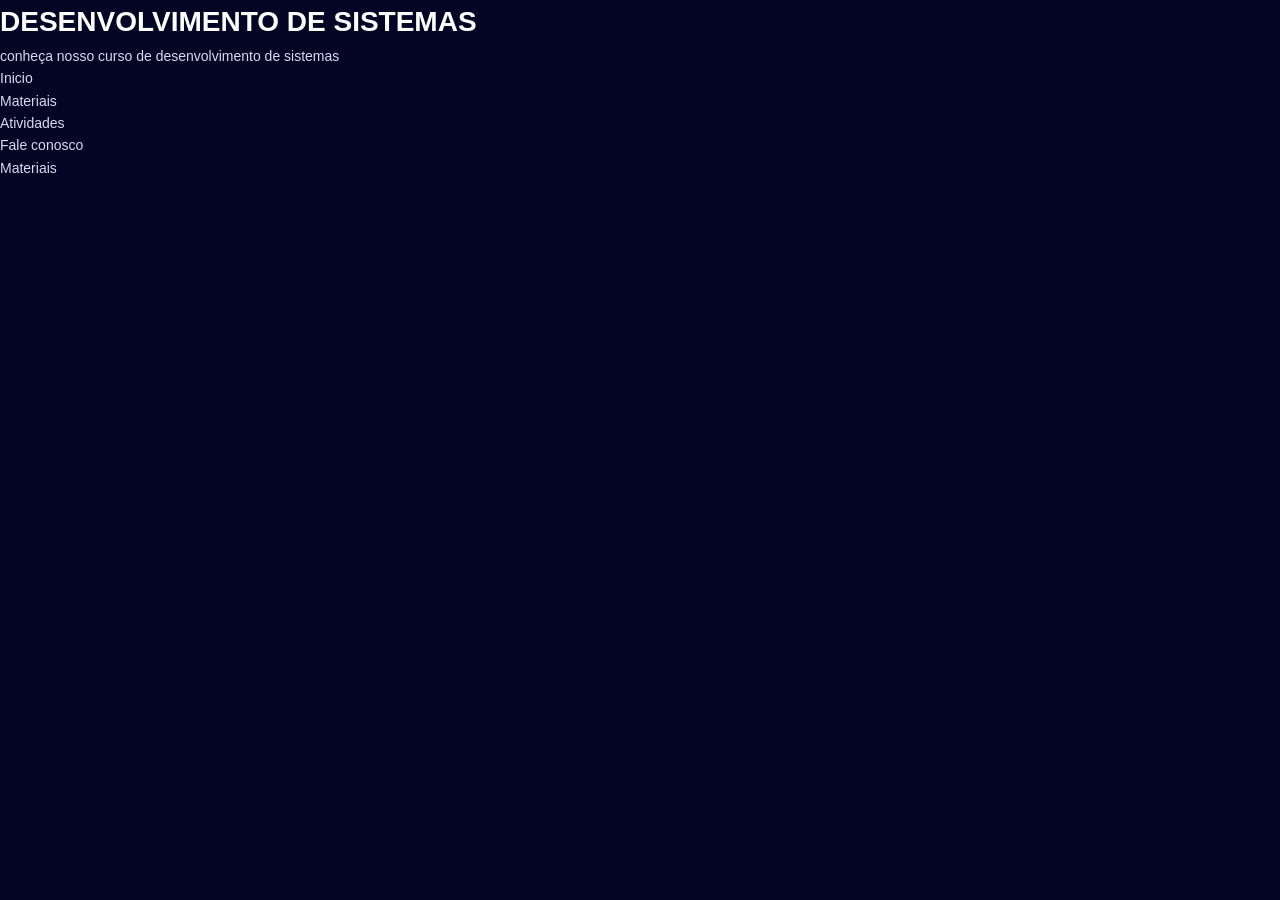
<file: 1.html>
<!DOCTYPE html>
<html lang="en">
<head>
    <meta charset="UTF-8">
    <meta name="viewport" content="width=device-width, initial-scale=1.0">
    <title>Projeto feira</title>
    <link rel="stylesheet" href="style.css">
</head>
<body>
    <div class="cabecalho">
        <h1>Desenvolvimento de sistemas</h1>
        <p>conheça nosso curso de desenvolvimento de sistemas</p>
    </div>
    
    <div class="barra-lateral">
         <ul>
             <li>Inicio</li>
             <li>Materiais</li>
             <li>Atividades</li>
             <li>Fale conosco</li>
         </ul>
         <p>Materiais</p>
    </div>
    
    
</body>
</html>
</file>
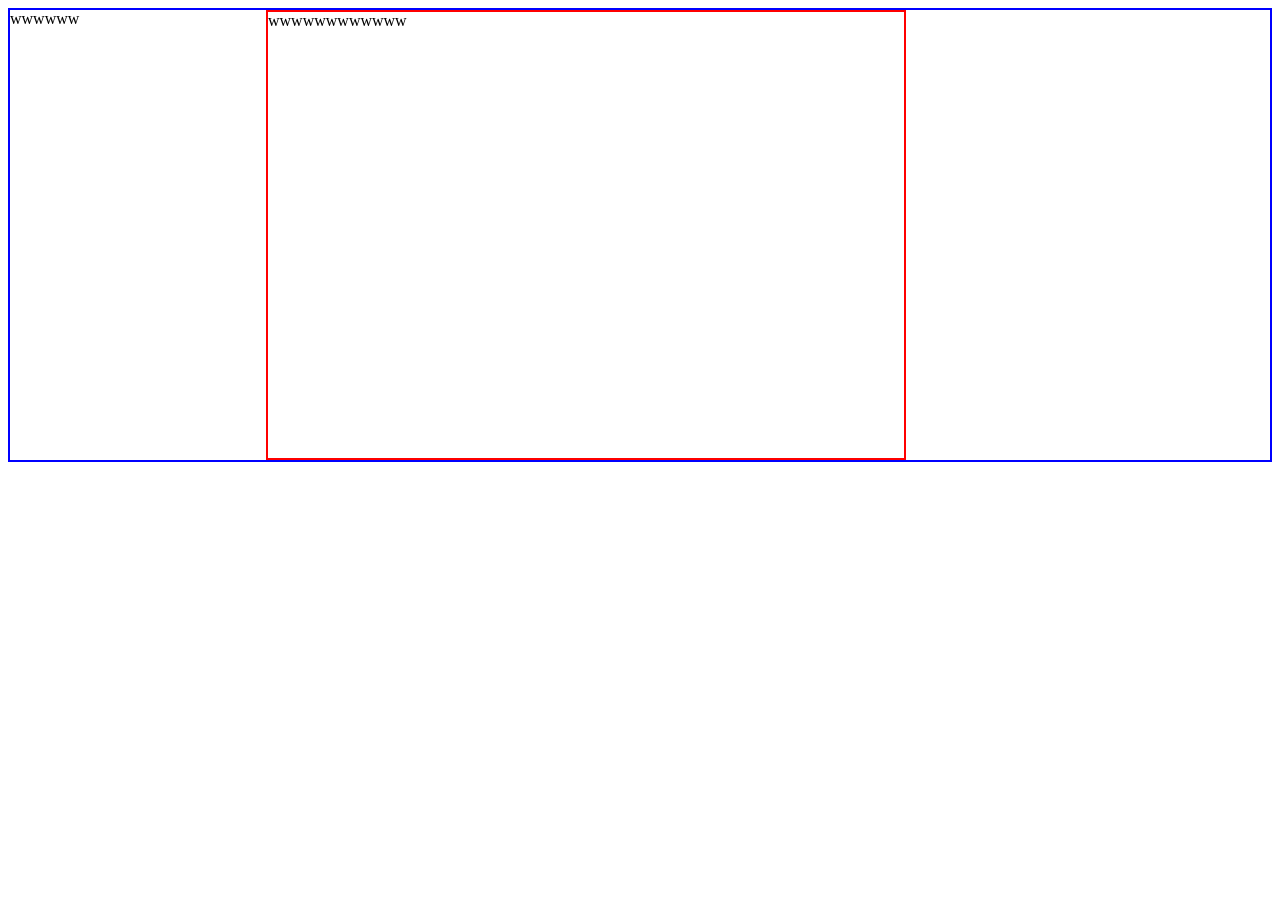
<file: bd-it.html>
<!DOCTYPE html>
<html lang="en">
<head>
    <meta charset="UTF-8">
    <meta name="viewport" content="width=device-width, initial-scale=1.0">
    <title>Document</title>
    <link rel="stylesheet" href="bd-it.css">
</head>
<body>
<div class="part-giovani">
<div class="part-principal">
    <div class="img-princ">
wwwwww
    </div>
    <div class="introd">
wwwwwwwwwwww
    </div>
</div>
</div>
</body>
</html>
</file>
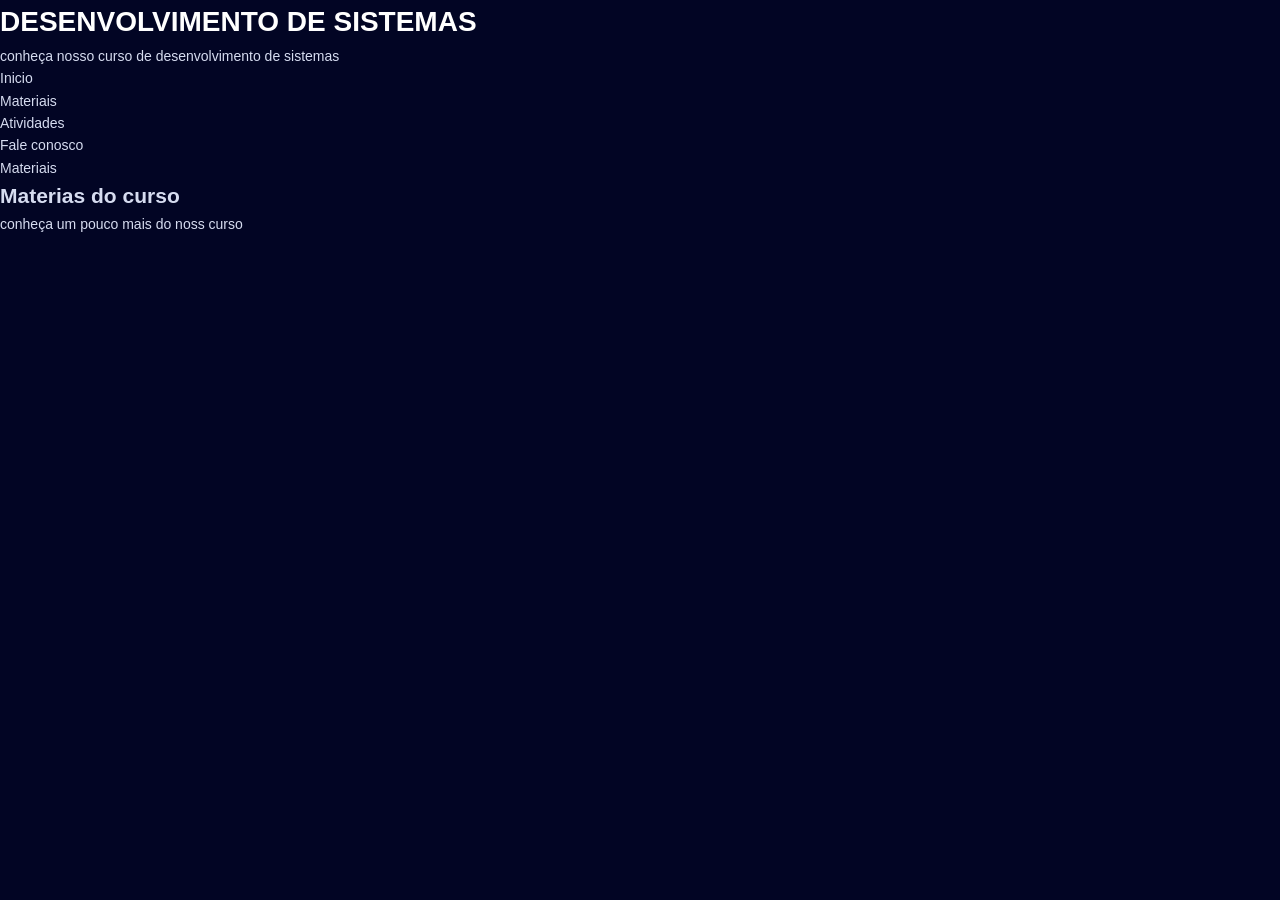
<file: index-p1.html>
<!DOCTYPE html>
<html lang="en">
<head>
    <meta charset="UTF-8">
    <meta name="viewport" content="width=device-width, initial-scale=1.0">
    <title>Projeto feira</title>
    <link rel="stylesheet" href="style.css">
</head>
<body>
    <div class="cabecalho">
        <h1>Desenvolvimento de sistemas</h1>
        <p>conheça nosso curso de desenvolvimento de sistemas</p>
    </div>
    
    <div class="barra-lateral">
         <ul>
             <li>Inicio</li>
             <li>Materiais</li>
             <li>Atividades</li>
             <li>Fale conosco</li>
         </ul>
         <p>Materiais</p>
    </div>

        <div class="materias-curso">
        <div class="cabecalho-materias">
            <h2>Materias do curso</h2>
            <p>conheça um pouco mais do noss curso</p>
        </div>
        <div class="materia"></div>
        <div class="materia"></div>
        <div class="materia"></div>
        <div class="materia"></div>
    </div>
    
    
</body>
</html>
</file>
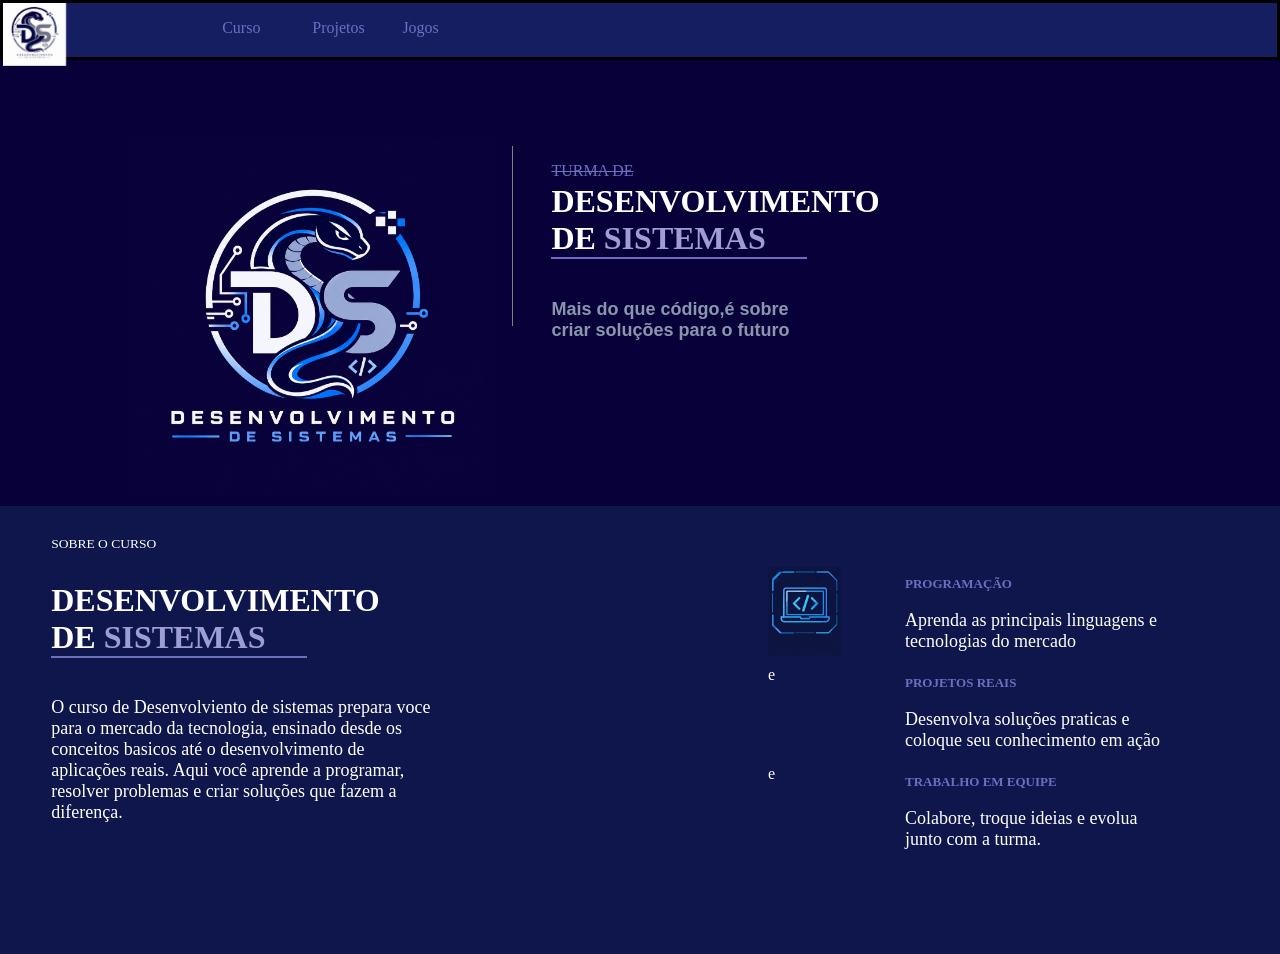
<file: index-p2.html>
<!DOCTYPE html>
<html lang="en">
<head>
    <meta charset="UTF-8">
    <meta name="viewport" content="width=device-width, initial-scale=1.0">
    <title>Prototipo 2 </title>
    <link rel="stylesheet" href="style-p2.css">
</head>
<body style="color: white; background-color: #0e164b;">
    <div class="barra-superior">
        <div class="logo-inicio">
            <img src="logo.jpeg" alt="">
        </div>
        <ul>
            <li><a href="Curso">Curso</a></li>
            <li><a href="Projetos">Projetos</a></li>
            <li><a href="Jogos">Jogos</a></li>
        </ul>
    </div>
    <div class="conteudo-principalPgInicial">
        <div class="logo-principal">
            <img src="logo-escura.png.png" alt="">
        </div>
        <div class="nome-curso">
            <p>TURMA DE</p>
            <h1>DESENVOLVIMENTO DE <span style="color: rgb(158, 158, 212);">SISTEMAS</span></h1>
            <h2>Mais do que código,é sobre criar soluções para o futuro</h2>
        </div>
        
    </div>
    <div class="conteudo-secundarioPgInicial">
        <div class="sobreOcurso">
                <p class="p1" style="font-size: 1.5vh;">SOBRE O CURSO</p>
                <h1>DESENVOLVIMENTO DE <span style="color: rgb(158, 158, 212);">SISTEMAS</span></h1>
                <p class="p2">O curso de Desenvolviento de sistemas prepara voce para o 
                    mercado da tecnologia, ensinado desde os conceitos basicos até o desenvolvimento de aplicações reais. Aqui você aprende
                a programar, resolver problemas e criar soluções que fazem a diferença.</p>
        </div>
        <div class="objetivosCurso">
            <div class="img">
                <img src="programacso.png" alt="">
            </div>
            <div class="topicoOC">
                <h1>PROGRAMAÇÃO</h1>
                <P>Aprenda as principais linguagens e tecnologias do mercado</P>
            </div>
            <div class="img">
                e
            </div>
            <div class="topicoOC">
                <h1>
                    PROJETOS REAIS
                </h1>
                <p>Desenvolva soluções praticas e coloque seu conhecimento em ação</p>
            </div>
            <div class="img">
                e
            </div>

            
            
            <div class="topicoOC">
                <h1>TRABALHO EM EQUIPE</h1>
                <p>Colabore, troque ideias e evolua junto com a turma.</p>
            </div>
            
        </div>
    </div>
</body>
</html>
</file>
<file: style.css>
:root {
  --fundo: #020524;
  --azul: #1f6bff;
  --azul-claro: #3d86ff;
  --texto: #d6dcf0;
  --branco: #ffffff;
  --linha: rgba(31, 107, 255, 0.45);
}

* {
  margin: 0px;
  padding: 0;
  box-sizing: border-box;
}

body {
  background: var(--fundo);
  color: var(--texto);
  font-family: "Inter", sans-serif;
  font-size: 14px;
  line-height: 1.6;
}

h1, h3 {
  font-family: "Exo 2", sans-serif;
  color: var(--branco);
  text-transform: uppercase;
}

h1 span, h2 span, h3 span {
  color: var(--azul);
}
/* ----------------------------------------------------------------------------- */
.logo-inicio{
    position: fixed;
    display: flex;
    width: 7vw;
    height: 7vh;
}
.logo-inicio img{
  border-radius: 50%;
}
.barra-superior{
    display: flex;
    position: fixed;
    top: 0vh;
    left: 0vh;
    width: 99.5vw;
    background-color: #141e61;
    border: black solid;
    height: 6vh;
    z-index: 6;
}
.barra-superior ul{
position: fixed;
left: 20vh;
top: 2vh;
display: flex;
gap: 15vh;
list-style: none;

}
.barra-superior a{
    display: block;
    position: fixed;
    padding: 0px 2px;
    text-decoration: none;
    text-align: center;
    color: var(--azul-claro);
    transition: backgroundcolor 0.2s ease ;
   
}
.barra-superior a:hover{
    background-color: var(--fundo);

}
.conteudo-principalPgInicial{
    background-color: #080139;
    display: flex;
    border-top: var(--azul) solid 2px;
    width: 100%;
    height: 50vh;
    position: absolute;
    top: 6vh;
    left: 0vw;
    text-align: center;
    flex-direction: row;
    
}
.nome-curso{
    padding: 0vw 3vw;
    border-left: 1px var(--azul) solid;
    width: 40vw;
    height: 20vh;
    position: relative;
    top: 10vh;
    left: 40vw;
    text-align: left;
    
    
}
.nome-curso h1{
    position: relative;
    top: 1vh;
    width: 20vw;
    border-bottom: 2px  solid var(--azul);
}
.nome-curso p{
    color: var(--azul-claro);
    text-decoration: line-through;
    
    

}
.nome-curso h2{
    position: relative;
    top: 3vh;
    color: rgb(137, 150, 173);
    width: 20vw;
    font-size: 2vh;
    font-family:Arial, Helvetica, sans-serif;
   
    
}
.rotulo {
  display: flex;
  align-items: center;
  gap: 14px;
  color: var(--azul-claro);
  text-transform: uppercase;
  letter-spacing: 3px;
  font-size: 13px;
  margin-bottom: 8px;
}
.logo-principal{
    display: flex;
    position: absolute;
    top: 9vh;
    left: 10vw ;
    width: 5vw;
    height: 40vh;
    margin: 0vw;
    
}
/* .logo-principal img{
  box-shadow: 20px 20px 50px 15px var(--fundo);
  border-radius: 15%;
} */
.conteudo-secundarioPgInicial{
    position: absolute;
    top: 56vh;
    left: 0px;
    height: 43vh;
    width: 100%;
    display: flex;
}
.sobreOcurso{
    position: relative;
    left: 4vw;
    top: 5vh;
    width: 30vw;
    
}
.sobreOcurso h1{
    position: relative;
    top: -2vh;
    width: 20vw;
    border-bottom: 2px  solid rgb(110, 110, 192);
    margin-top: 2vh;
    
    
}
.p1{
    position: relative;
    top: -3vh;
    border-bottom: 2px solid;
    border-style: initial;
    
}
.p2{
    font-size: 2vh;
}
.objetivosCurso{
    display: grid;
    grid-template-columns: 10vw 20vw;
    grid-template-rows: 10vh 10vh 10vh;
    position: relative;
    left: 30vw;
    top: 7vh;
    gap: 1vh;

    
}
.topicoOC {
    font-size: 2vh;
    ;
    

}
.topicoOC p {
    position: relative;
    
}
.topicoOC h1{
    font-size: small;
    color: rgb(110, 110, 192);
}
.img1{
    display: flex;
    height: 10vh;
    position: relative;
    left: 1vh;

}
.img2{
  display: flex;
  position: relative;
  left: 1vh;
  height: 11vh;
}
.img3{
  display: flex;
  height: 10vh;
}

/* PARTE MURILO----------------------------------------------------------------------------------------- */

.pt-murilo{
    position: relative;
    top: 115vh;
    
    padding-top: 5vh;
    background-color:#080139;
}

.oq-vc-vai-aprender{
    left: 5vw;
    width: 20vw;
    position: relative;
    left:20vw;
}
.oq-vc-vai-aprender h1{
    font-size: 46px;
  line-height: 1.1;
}
.materias{
    display: grid;
    grid-template-columns: 10vw 30vw;
    grid-template-rows: 15vh 15vh 15vh 15vh;
    row-gap: 2vw;
    position: relative;
    left: 20vw;
}
.materiaPg{
    
  
    border-bottom: 1px rgb(93, 72, 184) solid;

    
}
.materias h1{
    font-size: 2vh;
}
.materiaPg img{
    height: 8vh;
    position: relative;
    left: 2vw;
    top: 3vh;
}


/* PARTE PIPI ----------------------------------------------------------------------------------------- */


.parte-pipi{
    position: relative;
    top: 130vh;
}




/* ===== LAYOUT PRINCIPAL (grid-template + grid-area) ===== */
.pagina {
  /* max-width: 1100px; */
  margin: 0 auto;
  padding: 48px 36px 56px;
  display: grid;
  grid-template:
    "intro    intro    ilustra" auto
    "back     divisor  front"   auto
    "destaque destaque destaque" auto
    / 1fr     1px      1fr;
  column-gap: 36px;
  row-gap: 48px;
}

.intro      { grid-area: intro; }
.destaque   { grid-area: destaque; }

/* ===== INTRODUÇÃO ===== */


.rotulo::after {
  content: "";
  width: 80px;
  height: 1px;
  background: var(--azul);
}

.intro h1 {
  font-size: 9vh;
  line-height: 1.1;
  margin-bottom: 20px;
}

.intro h1 span {
  display: block;
}

.intro p {
  max-width: 520px;
}


/* ===== CARDS ===== */
.divisoria {
  background: var(--linha);
}


.card h2 {
  font-size: 36px;
  line-height: 1.1;
}

.subtitulo {
  color: var(--azul-claro);
  text-transform: uppercase;
  letter-spacing: 2px;
  font-size: 13px;
  margin-bottom: 20px;
}

.card h3 {
  color: var(--azul-claro);
  font-family: "Inter", sans-serif;
  font-size: 13px;
  font-weight: 600;
  margin: 22px 0 10px;
}

.card ul {
  list-style: none;
}

.card li {
  position: relative;
  padding-left: 22px;
  margin-bottom: 4px;
  font-size: 13px;
}

.tecnologias li::before {
  content: "";
  position: absolute;
  left: 2px;
  top: 7px;
  width: 7px;
  height: 7px;
  border-radius: 50%;
  background: var(--azul);
}

.aprender li::before {
  content: "😎";
  position: absolute;
  left: 0;
  color: var(--azul);
}

.card hr {
  border: none;
  border-top: 1px solid var(--linha);
  margin-top: 24px;
}

/* ===== DESTAQUE FINAL (grid interno) ===== */
.destaque {
  display: grid;
  grid-template:
    "icone texto" auto
    / 130px 1fr;
  align-items: center;
  border: 1.5px solid var(--azul);
  padding: 28px;
  border-radius: 15px;
}



.destaque-texto {
  grid-area: texto;
  padding-left: 28px;
}

.destaque-texto h3 {
  font-size: 17px;
  margin-bottom: 8px;
}

.destaque-texto p {
  font-size: 13px;
}


/* parte givani-------------------------------------------------------------------- */

.part-bd-it{
    height: 100vh;
    position: relative;
    top: 150vh;
    margin-bottom: 30vh;
   
    
}
.part-principal{
    display: grid;
    grid-template-columns: 30vw 50vw;
    /* border: blue 2px solid; */
    height: 40vh;
    width: 95vw;
    margin-left: 2vw;
    border-bottom:  var(--azul) 1px solid;
}
.introd{
    
    height: 29vh;
   
}
.introd h1 {
  font-size: 9vh;
  line-height: 1.1;
  margin-bottom: 20px;
}

.introd h1 span {
  display: block;
}

.introd p {
  max-width: 520px;
  
}
.img-princ {
    display: flex;
   
    widht: 20vw;
    height: 20vw;
}
.img-princ img{
position: relative;
left: 25vw;
top: -10vh;
}

.parte-secunda{
    display: flex;
    /* border: red 2px solid; */
    position: relative;
    top: 4vh;
    left: 2vw;
  
    
    
}
.desen{
     border-right: var(--azul) solid 1px;
    width: 40vw;
}
.desen h3{
color: var(--azul);
}
.desen p{
    margin-top: 2vh;
    width: 30vw;
     
    
}
.tag{

}
.gride{
    position: relative;
    left: 30vw;
    display: grid;
    grid-template-columns: 4vw 20vw;
    grid-template-rows: repeat(4, 4vw);
    gap: 1vw;
    /* border: 2px solid blueviolet; */
}
.gride *{
    
    /* border: 2px solid yellow; */
}
.logos{
 display: flex;
 border: var(--azul) 1px solid;
 border-radius: 1vw;
}
.tag{
    position: relative;
    top: 20vh;
    left: -1vw;
    border: var(--azul) 1px solid; 
    border-radius: 1vw;
    text-align: center;
    color: var(--azul);
    height: 5vh;
    
}
.tag p{
    position: relative;
    top: -1vh;
}

/* --------------------------------- */

.introd2{
    position: relative;
    
    left: 20vw;
    height: 29vh;
   
}
.introd2 h1 {
  font-size: 9vh;
  line-height: 1.1;
  margin-bottom: 20px;
  position: relative;
    top:-2vh ;
}

.introd2 h1 span {
  display: block;
}

.introd2 p {
  max-width: 520px;
  
  
}
.img-princ2 {
    display: flex;
    
    widht: 20vw;
    height: 20vw;
}
.img-princ2 img{
position: relative;
top: -10vh;
left: 6vw;
}
.tag2{
    display: flex;
    border: var(--azul-claro) 1px solid;
    border-radius: 2vh;
    width: 60vw;
    height: 10vh;
    position: relative;
    top: 115vh;
    left: 20vw;
    color: var(--azul);
    
}
.tag2 p{
    position: relative;
    left:20vw;
    top: 4vh;
}
</file>
<file: bd-it.css>
.part-principal{
    display: grid;
    grid-template-columns: 20vw 50vw;
    border: blue 2px solid;
    height: 50vh;
}
.introd{
    border: red 2px solid;
}
</file>
<file: style-p2.css>
.logo-inicio{
    position: fixed;
    display: flex;
    width: 7vw;
    height: 7vh;
}
.barra-superior{
    display: flex;
    position: fixed;
    top: 0vh;
    left: 0vh;
    width: 99.5vw;
    background-color: #141e61;
    border: black solid;
    height: 6vh;
    z-index: 6;
}
.barra-superior ul{
position: fixed;
left: 20vh;
display: flex;
gap: 10vh;
list-style: none;

}
.barra-superior a{
    display: block;
    position: fixed;
    padding: 0px 2px;
    text-decoration: none;
    text-align: center;
    color: rgb(110, 110, 192);
    transition: backgroundcolor 0.2s ease ;
   
}
.barra-superior a:hover{
    background-color: #141e61;

}
.conteudo-principalPgInicial{
    background-color: #080139;
    display: flex;
    border-top: gray solid 2px;
    width: 100%;
    height: 50vh;
    position: absolute;
    top: 6vh;
    left: 0vw;
    text-align: center;
    flex-direction: row;
    
}
.nome-curso{
    padding: 0vw 3vw;
    border-left: 1px gray solid;
    width: 40vw;
    height: 20vh;
    position: relative;
    top: 10vh;
    left: 40vw;
    text-align: left;
    
    
}
.nome-curso h1{
    position: relative;
    top: -2vh;
    width: 20vw;
    border-bottom: 2px  solid rgb(110, 110, 192);
}
.nome-curso p{
    color: rgb(110, 110, 192);
    text-decoration: line-through;

}
.nome-curso h2{
    color: rgb(137, 150, 173);
    width: 20vw;
    font-size: 2vh;
    font-family:Arial, Helvetica, sans-serif
}
.logo-principal{
    display: flex;
    position: absolute;
    top: 9vh;
    left: 10vw ;
    width: 5vw;
    height: 40vh;
    margin: 0vw;
}
.conteudo-secundarioPgInicial{
    position: absolute;
    top: 56vh;
    left: 0px;
    height: 43vh;
    width: 100%;
    display: flex;
}
.sobreOcurso{
    position: relative;
    left: 4vw;
    top: 5vh;
    width: 30vw;
    
}
.sobreOcurso h1{
    position: relative;
    top: -2vh;
    width: 20vw;
    border-bottom: 2px  solid rgb(110, 110, 192);
    
    
}
.p1{
    position: relative;
    top: -3vh;
    border-bottom: 2px solid;
    border-style: initial;
    
}
.p2{
    font-size: 2vh;
}
.objetivosCurso{
    display: grid;
    grid-template-columns: 10vw 20vw;
    grid-template-rows: 10vh 10vh 10vh;
    position: relative;
    left: 30vw;
    top: 7vh;
    gap: 1vh;
    
}
.topicoOC {
    font-size: 2vh;
    ;
    

}
.topicoOC p {
    position: relative;
    
}
.topicoOC h1{
    font-size: small;
    color: rgb(110, 110, 192);
}
.img{
    display: flex;
}
</file>
